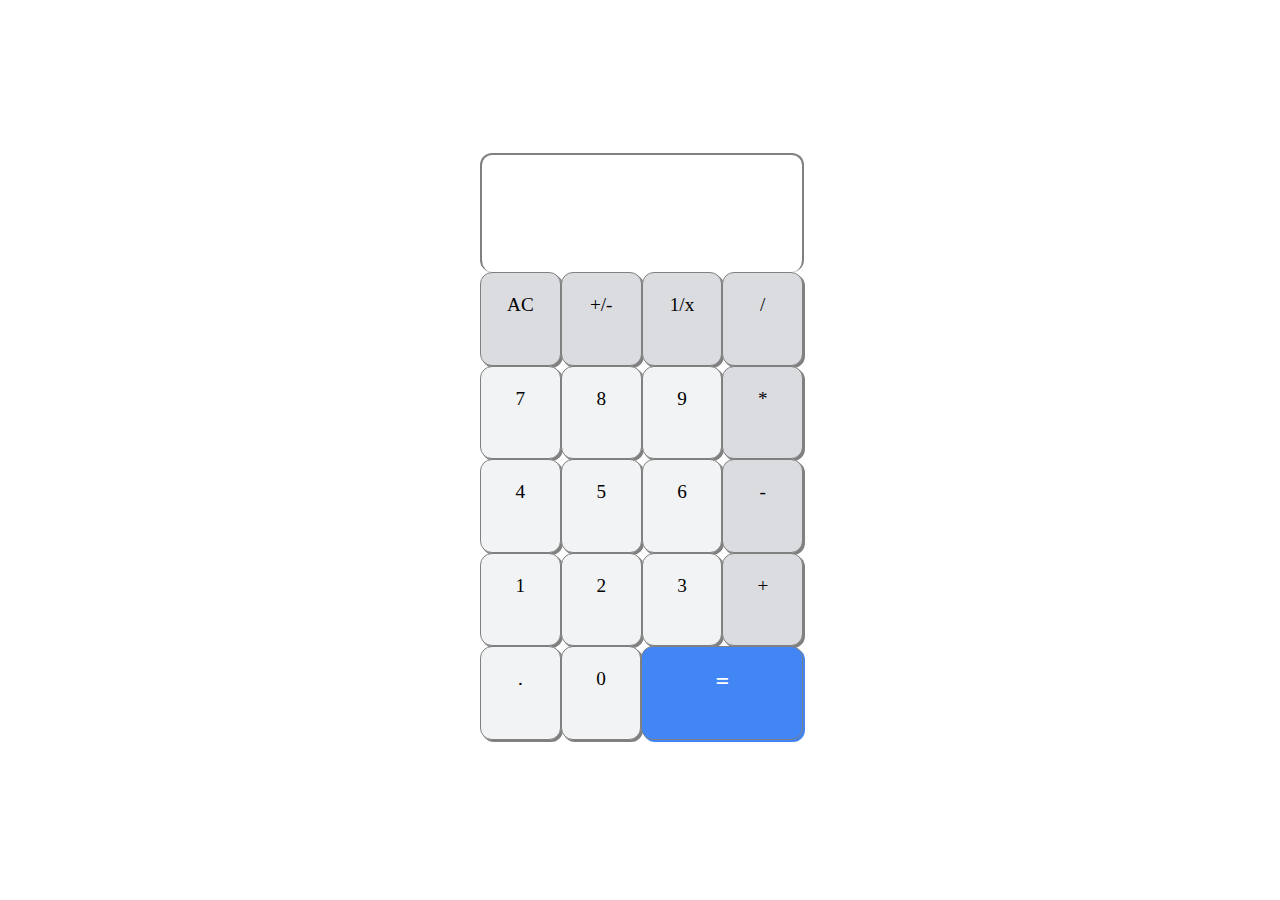
<file: index.html>
<!DOCTYPE html>
<html>
    <head>
        <meta name="viewport" content="width=device-width, initial-scale=1.0">
        <link rel="icon" href="Images/icon.png" type="image/icon">
        <title>Calculator</title>
        <link rel="stylesheet" href="CSS/style.css">
    </head>
    <body>
        <div id="calculator">
            <div id="show">
                <p id="screen"></p>
            </div>
            <div id="elements">
                <div class="row">
                    <span id ="clear" class="button ops">AC</span>
                    <span id ="sign"class="button ops">+/-</span>
                    <span id="inverse" class="button ops">1/x</span>
                    <span id="divide" class="button ops">/</span>
                </div>
                <div class="row">
                    <span id="seven"class="button">7</span>
                    <span id="eight" class="button">8</span>
                    <span id="nine" class="button">9</span>
                    <span id="multiply" class="button ops">*</span>
                </div>
                <div class="row">
                    <span id="four" class="button">4</span>
                    <span id="five" class="button">5</span>
                    <span id="six" class="button">6</span>
                    <span id="minus" class="button ops">-</span>
                </div>
                <div class="row">
                    <span id="one"class="button">1</span>
                    <span id="two" class="button">2</span>
                    <span id="three" class="button">3</span>
                    <span id="plus" class="button ops">+</span>
                </div>
                <div class="row">
                    <span id="decimal" class="button">.</span>
                    <span id="zero" class="button">0</span>
                    <span id="equals" class="button">=</span>
                </div>
            </div>
        </div>
        <script src="JS/javascript.js"></script>
    </body>
</html>
</file>
<file: CSS/style.css>
#calculator{
    height: 65vh;
    width: 25vw;
    margin: auto;
    margin-top: 17vh;
    /* border: 4px solid black; */
    min-width: 300px;
    min-height: 450px;
}

#show{
    width: 100%;
    height: 20%;
    border: 2px solid gray;
    border-bottom: none;
    border-radius: 12px;
    text-align: right;
    font-size: larger;
    /* box-shadow: 2px 2px gray; */
    /* margin-left: -2px; */
}

#elements{
    height: 80%;
    width: 101%;
}

.row{
    width: 100%;
    height: 20%;
    display: flex;
}

.button{
    width: 24.6%;
    text-align: center;
    padding-top: 6.5%;
    border-right: 1px solid gray;
    border-left: 1px solid gray;
    border-bottom: 1px solid gray;
    border-top: 1px solid gray;
    border-radius: 12px;
    font-size: larger;
    background-color: #F1F3F4;
    box-shadow: 2px 2px gray;
}

#equals{
    width: 50%;
    background-color: #4285F4;
    font-size:x-large;
    font-weight: bolder;
    color: white;
    box-shadow: 2px 2px #4284f4;
}

.button:hover{
    background-color: #c2c7c9;
}

#equals:hover{
    background-color: #2667d6;
}

.ops{
    background-color: #DADCE0;
}

#screen{
    font-size: x-large;
    align-self: center;
    padding-right: 5px;
}

@media all and (max-width: 500px) {
    #calculator{
        width: 80vw;
        height: 80vh;
        margin: auto;
        margin-top: 8vh;
        align-self: center;
    }
    
    body{
        align-items: center;
        margin: 0px 0px;
    }
}
</file>
